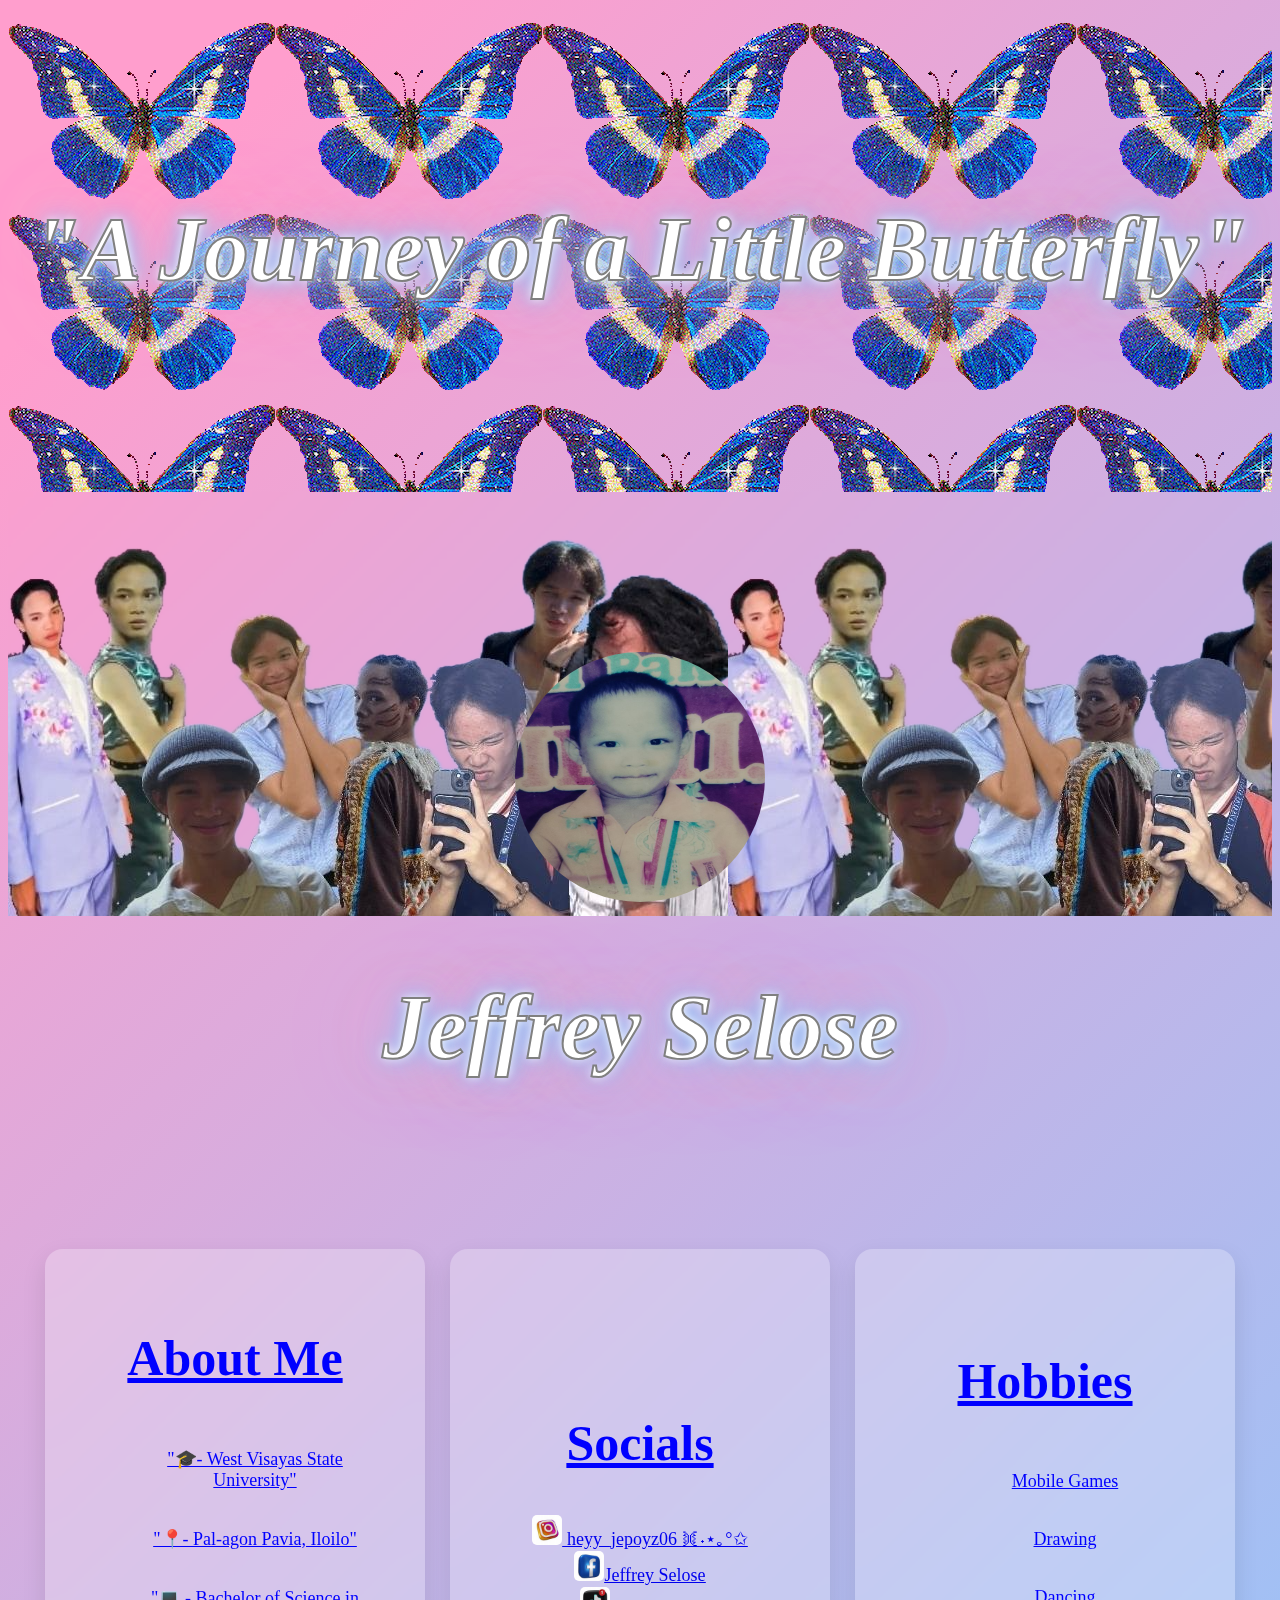
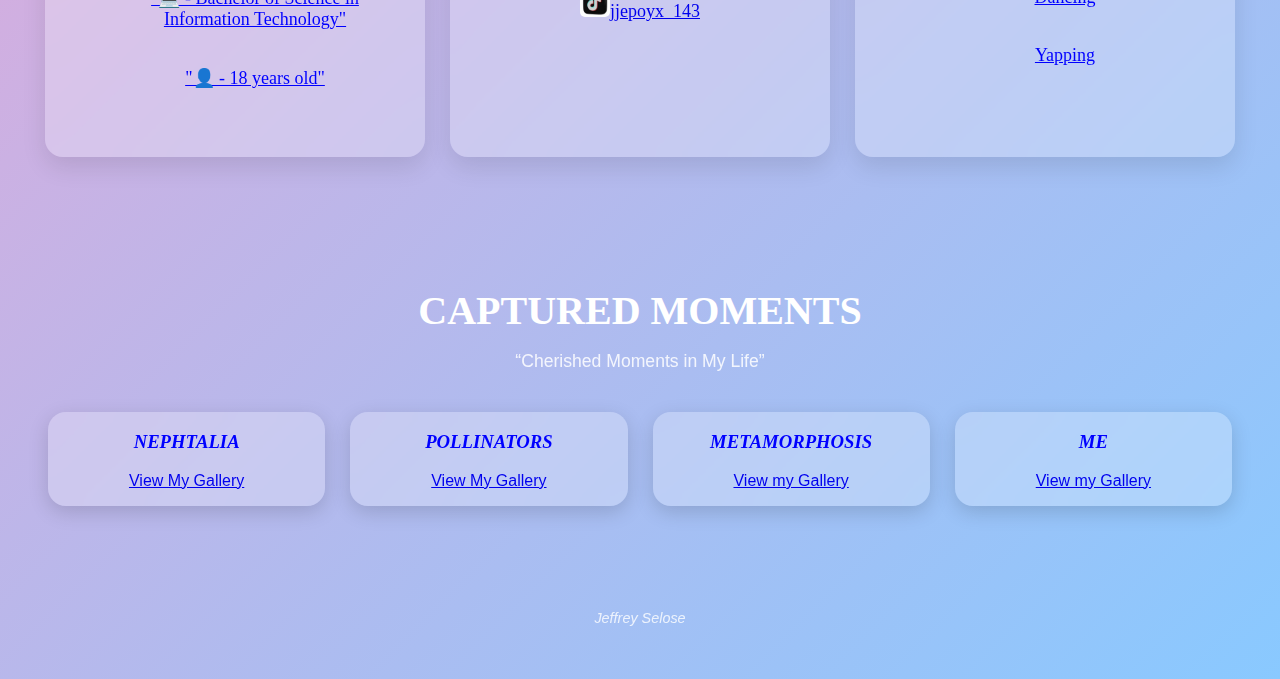
<file: index.html>
<!DOCTYPE html>
<html lang="en">
<head>
    <meta charset="UTF-8" />
    <meta name="viewport" content="width=device-width, initial-scale=1.0" />
    <title>Aesthetic Pink & Blue</title>
    <link rel="stylesheet" href="style.css" />
</head>
<body>
    <div class="butterflies">
        <img src="mariposa.gif" class="butterfly"/>
        <img src="borboletas-butterfly.gif" class="butterfly" />
        <img src="mariposa.gif" class="butterfly" />
        <img src="borboletas-butterfly.gif" class="butterfly" />
        <img src="mariposa.gif" class="butterfly" />
        <img src="borboletas-butterfly.gif" class="butterfly" />
        <img src="mariposa.gif" class="butterfly" />
        <img src="borboletas-butterfly.gif" class="butterfly" />
    </div>
     
    <header class="titlepage">
        <h1 class="glow">"A Journey of a Little Butterfly"</h1>
    </header>
    <header class="header1">
      <img class="profile" src="589276515_1338507640760225_9165822670378494767_n.jpg" width="250"height="250"alt="photo">
    </header>
    <header>
        <h1 class="glow">Jeffrey Selose</h1>
    </header>
    <section class="content">
        <div class="card">
             <h2>About Me</h2>
            <ul>"🎓- West Visayas State University"</ul>
            <ul>"📍- Pal-agon Pavia, Iloilo" </ul>
            <ul>"💻 - Bachelor of Science in Information Technology"</ul>
            <ul>"👤 - 18 years old"</ul>
        </div>

        <div class="card">
            <h2>Socials</h2> 
            <a href="https://www.instagram.com/heyy_jepoyz06" target="_blank" rel="noopener noreferrer">
            <img src="IG icon.jpg" alt="IG"> heyy_jepoyz06 𐦍˖⋆｡°✩</a>
            <a href="https://www.facebook.com/jeffrey.selose.3" target="_blank" rel="noopener noreferrer">
            <img src="fb icon.jpg" alt="FB">Jeffrey Selose</a>
            <a href="https://www.tiktok.com/@jjepoyx_143?_r=1&_t=ZS-91oCp4nquV0" target="_blank" rel="noopener noreferrer">
            <img src="OIP.jpg" alt="TikTok">jjepoyx_143</a>
        </div>
         <div class="card">
             <h2>Hobbies</h2>
           <ul>Mobile Games</ul>
           <ul>Drawing</ul>
           <ul>Dancing</ul>
           <ul>Yapping</ul>
        </div>

    </section>

   <section class="gallery-section">
      <h2>CAPTURED MOMENTS</h2>
      <p class="gallery-desc">“Cherished Moments in My Life”</p>

      <div class="gallery">
        <div class="gallery-item">
            <h3>NEPHTALIA</h3>
            <a href="Gallery1.html"><p>View My Gallery</p></a>
        </div>
        <div class="gallery-item">
            <h3>POLLINATORS</h3>
           <a href="Gallery2.html"><p>View My Gallery</p></a>
        </div>
        <div class="gallery-item">
            <h3>METAMORPHOSIS</h3>
           <a href="Gallery3.html"><p>View my Gallery</p></a>
        </div>
        <div class="gallery-item">
           <h3>ME</h3>
           <a href="Gallery4.html"><p>View my Gallery</p></a>
        </div>
    </div>
  </section>


    <footer>
        <p>Jeffrey Selose</p>
    </footer>
</body>
</html>
</file>
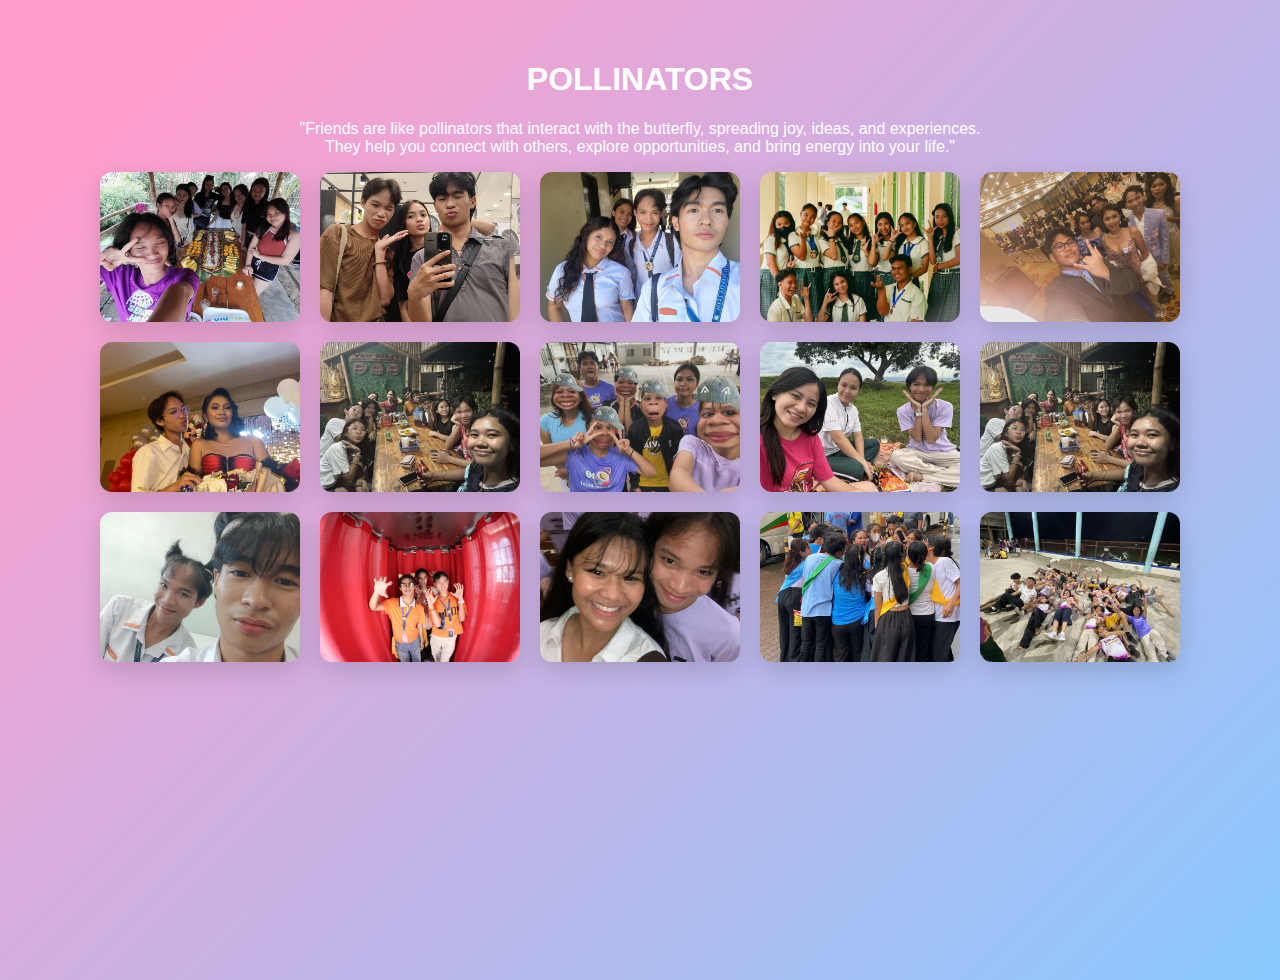
<file: Gallery2.html>
<!DOCTYPE html>
<html lang="en">
<head>
    <meta charset="UTF-8">
    <meta name="viewport" content="width=device-width, initial-scale=1.0">
    <title>Book Gallery</title>
    <link rel="stylesheet" href="book-gallery.css">
</head>
<body>
    <div class="butterflies">
        <img src="586130309_1328159695728496_8700091957335804654_n.jpg" class="butterfly" />
        <img src="586172915_2630775293956113_4853778015321001595_n.jpg" class="butterfly" />
        <img src="589265778_1579966936675069_666085479465591302_n.jpg" class="butterfly" />
        <img src="588918763_1149827097296792_7356732317123910227_n.jpg" class="butterfly" />
        <img src="589281129_1339851740953220_1733534183283013424_n.jpg" class="butterfly" />
        <img src="589153556_1364813201959458_65815146660888106_n.jpg" class="butterfly" />
        <img src="566624497_1523542718954803_1065401884410146187_n.jpg" class="butterfly" />
        <img src="589192280_1580746213281816_4831516042101353773_n.jpg" class="butterfly" />
    </div>
    <body>
    <header>
        <h1>POLLINATORS</h1>
        <p class="subtitle">"Friends are like pollinators that interact with the butterfly, spreading joy, ideas, and experiences.
            <br>
            They help you connect with others, explore opportunities, and bring energy into your life."</p>
    </header>



    <div class="book-gallery">
    <!-- Row 1 -->
        <div class="page">
        <div class="front"><img src="591629517_1183844450364749_3589233222130294608_n.jpg" alt=""></div>
        <div class="back"><img src="590642750_1546109726430250_9154251677601209079_n.jpg" alt=""></div>
        </div>
        <div class="page">
        <div class="front"><img src="590391195_1711137580271217_8478485166059557895_n.jpg" alt=""></div>
        <div class="back"><img src="590176940_814751931383124_6921863514218521724_n.jpg" alt=""></div>
        </div>
        <div class="page">
        <div class="front"><img src="590252586_858193643355463_3356923617948135193_n.jpg" alt=""></div>
        <div class="back"><img src="590270526_1604447880715239_4133866264857168680_n.jpg" alt=""></div>
        </div>
        <div class="page">
        <div class="front"><img src="590172226_2285907661849906_145386057576067605_n.jpg" alt=""></div>
        <div class="back"><img src="589896640_2570077146697340_6869700131887473457_n.jpg" alt=""></div>
        </div>
        <div class="page">
        <div class="front"><img src="589281129_1339851740953220_1733534183283013424_n.jpg" alt=""></div>
        <div class="back"><img src="589192280_1580746213281816_4831516042101353773_n.jpg" alt=""></div>
        </div>

     <!-- Row 2 -->
        <div class="page">
        <div class="front"><img src="589265778_1579966936675069_666085479465591302_n.jpg" alt=""></div>
        <div class="back"><img src="586130309_1328159695728496_8700091957335804654_n.jpg" alt=""></div>
        </div>
        <div class="page">
        <div class="front"><img src="566624497_1523542718954803_1065401884410146187_n.jpg" alt=""></div>
        <div class="back"><img src="589177349_1620562128908737_379745934996184412_n.jpg" alt=""></div>
        </div>
        <div class="page">
        <div class="front"><img src="589153556_1364813201959458_65815146660888106_n.jpg" alt=""></div>
        <div class="back"><img src="588717771_4106883122885611_6668800474808895418_n.jpg" alt=""></div>
        </div>
        <div class="page">
        <div class="front"><img src="589154979_1686963276041962_8777088627935302664_n.jpg" alt=""></div>
        <div class="back"><img src="588214649_1276428230909697_5698177171231369118_n.jpg" alt=""></div>
        </div>
        <div class="page">
        <div class="front"><img src="566624497_1523542718954803_1065401884410146187_n.jpg" alt=""></div>
        <div class="back"><img src="589259467_867810789070102_6817034602986742478_n.jpg" alt=""></div>
        </div>

        <!-- Row 3 -->
        <div class="page">
        <div class="front"><img src="588918763_1149827097296792_7356732317123910227_n.jpg" alt=""></div>
        <div class="back"><img src="589094767_1400079408443960_6547302031743551477_n.jpg" alt=""></div>
        </div>
        <div class="page">
        <div class="front"><img src="590638436_1278493827416862_4727684209759814980_n.jpg" alt=""></div>
        <div class="back"><img src="589295487_2391613287920929_8341385905442949909_n.jpg" alt=""></div>
        </div>
        <div class="page">
        <div class="front"><img src="589771681_1505606277396534_1858997953506725817_n.jpg" alt=""></div>
        <div class="back"><img src="588684550_2131230324303000_3263248966619766571_n.jpg" alt=""></div>
        </div>
        <div class="page">
        <div class="front"><img src="592741871_1362457334802652_2987559427499663660_n.jpg" alt=""></div>
        <div class="back"><img src="588552411_717526874744875_3863567460609868200_n.jpg" alt=""></div>
        </div>
        <div class="page">
        <div class="front"><img src="588758938_1164451328651447_7277813905097252609_n.jpg" alt=""></div>
        <div class="back"><img src="589954570_1860768841982477_5857375954771550006_n.jpg" alt=""></div>
    </div>


</body>
</html>
</file>
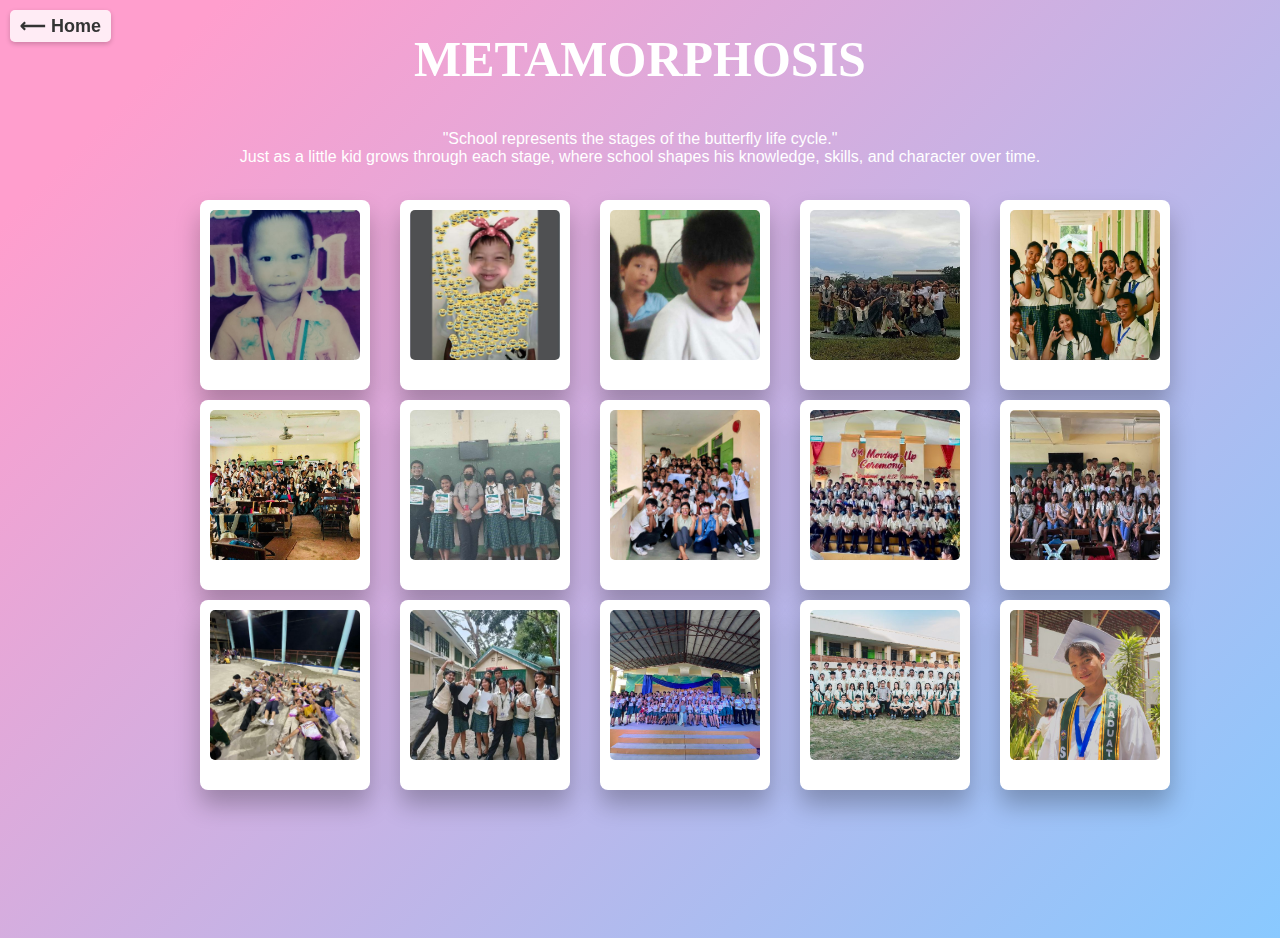
<file: Gallery3.html>
<!DOCTYPE html>
<html lang="en">
<head>
    <meta charset="UTF-8" />
    <meta name="viewport" content="width=device-width, initial-scale=1.0" />
    <title>Aesthetic Pink & Blue</title>
    <link rel="stylesheet" href="style.css" />
</head>
<body>
    <a href="index.html" class="back-btn">⟵ Home</a>
    <div class="butterflies">
        <img src="mariposa.gif" class="butterfly"/>
        <img src="borboletas-butterfly.gif" class="butterfly" />
        <img src="mariposa.gif" class="butterfly" />
        <img src="borboletas-butterfly.gif" class="butterfly" />
        <img src="mariposa.gif" class="butterfly" />
        <img src="borboletas-butterfly.gif" class="butterfly" />
        <img src="mariposa.gif" class="butterfly" />
        <img src="borboletas-butterfly.gif" class="butterfly" />
    </div>
      <h2>METAMORPHOSIS</h2>
      <p>"School represents the stages of the butterfly life cycle."
        <br>
        Just as a little kid grows through each stage, where school shapes his knowledge, skills, and character over time.
      </p>
 
    <style>
        .gallery {
        position: relative;
        width: 100%;
        height: 850px; 
        margin-top: 20px;
      }
    .polaroid {
        position: absolute;
        width: 150px;
        background: white;
        padding: 10px;
        padding-bottom: 25px;
        border-radius: 8px;
        box-shadow: 0 15px 25px rgba(0,0,0,0.25);
        transition: 0.3s ease;
        animation: float 4s ease-in-out infinite;
    }
        .polaroid img {
        width: 100%;
        height: 150px;
        object-fit: cover;
        border-radius: 5px;
    }

        .card3 {
        width: 60%;
        margin: 20px auto;
        background: rgba(255, 255, 255, 0.3);
        padding: 20px;
        border-radius: 18px;
        box-shadow: 0 10px 25px rgba(0,0,0,0.1);
        backdrop-filter: blur(10px);
        text-align: center;
        font-size: 16px;
        line-height: 1.5;
    }

    .polaroid:hover {
        transform: scale(1.2) rotate(0deg);
        box-shadow: 0 25px 35px rgba(0,0,0,0.4);
        z-index: 1000;
    }

    .grid{
      padding-top: 100px;
    }
    @keyframes float {
        0% { transform: translateY(0px); }
        50% { transform: translateY(-12px); }
        100% { transform: translateY(0px); }
    }
    .back-btn {
        position: absolute;
        top: 10px;
        left: 10px;
        text-decoration: none;
        color: #333;
        font-size: 18px;
        background: rgba(255, 255, 255, 0.8);
        padding: 5px 10px;
        border-radius: 5px;
        box-shadow: 0 2px 5px rgba(0,0,0,0.2);
        z-index: 1000;
    }
    .back-btn:hover {
        background: rgba(255, 255, 255, 1);
    }
     </style>
    <div class="grid">
      <div class="polaroid" style="left: 200px; top: 200px;">
        <img src="589276515_1338507640760225_9165822670378494767_n.jpg" alt="">
      </div>
      <div class="polaroid" style="left:400px; top: 200px">
        <img src="590183519_1155817656669544_550688937891722899_n.jpg" alt="">
      </div>
      <div class="polaroid" style="left: 600px; top: 200px" >
        <img src="588719923_1769122043576093_6314205367469330878_n.jpg" alt="">
      </div>
      <div class="polaroid" style="left: 800px; top: 200px">
       <img src="592641420_2395007637623300_5127626928878518821_n.jpg" alt="">
      </div>
      <div class="polaroid" style="left: 1000px; top: 200px">
        <img src="590172226_2285907661849906_145386057576067605_n.jpg" alt="">
      </div>
     <!--2nd line-->
      <div class="polaroid" style="left: 200px; top: 400px;">
       <img src="590408694_726217259947506_7385815533845430902_n.jpg" alt="">
      </div>
      <div class="polaroid" style="left: 400px; top: 400px;">
       <img src="590266633_2444988799249541_8940968576246560794_n.jpg" alt="">
      </div>
      <div class="polaroid" style="left: 600px; top: 400px;">
        <img src="589835535_2409037266259747_7284501771410242285_n.jpg" alt="">
      </div>
      <div class="polaroid" style="left: 800px; top: 400px;">
       <img src="589510276_861988259850427_8527626385895088765_n.jpg" alt="">
      </div>
      <div class="polaroid" style="left: 1000px; top: 400px;">
        <img src="566405712_1356212732665492_436992416965691709_n.jpg" alt="">
      </div>
      <!--3rd line-->
      <div class="polaroid" style="left: 200px; top: 600px;">
        <img src="588758938_1164451328651447_7277813905097252609_n.jpg" alt="">
      </div>
      <div class="polaroid" style="left: 400px; top: 600px;">
        <img src="591163650_1482633649513306_8997874985040235226_n.jpg" alt="">
      </div>
      <div class="polaroid" style="left: 600px; top: 600px;">
       <img src="590154472_855061186911462_5042772485811626985_n.jpg" alt="">
      </div>
      <div class="polaroid" style="left: 800px; top: 600px;">
        <img src="589279070_2289759818113913_1060119403472955319_n.jpg" alt="">
      </div>
      <div class="polaroid" style="left: 1000px; top: 600px;">
       <img src="588612323_848579188066055_426292867870962984_n (1).jpg" alt="">
      </div>
      
    </div>  
  
  </div>
  
</body>
</html>
</file>
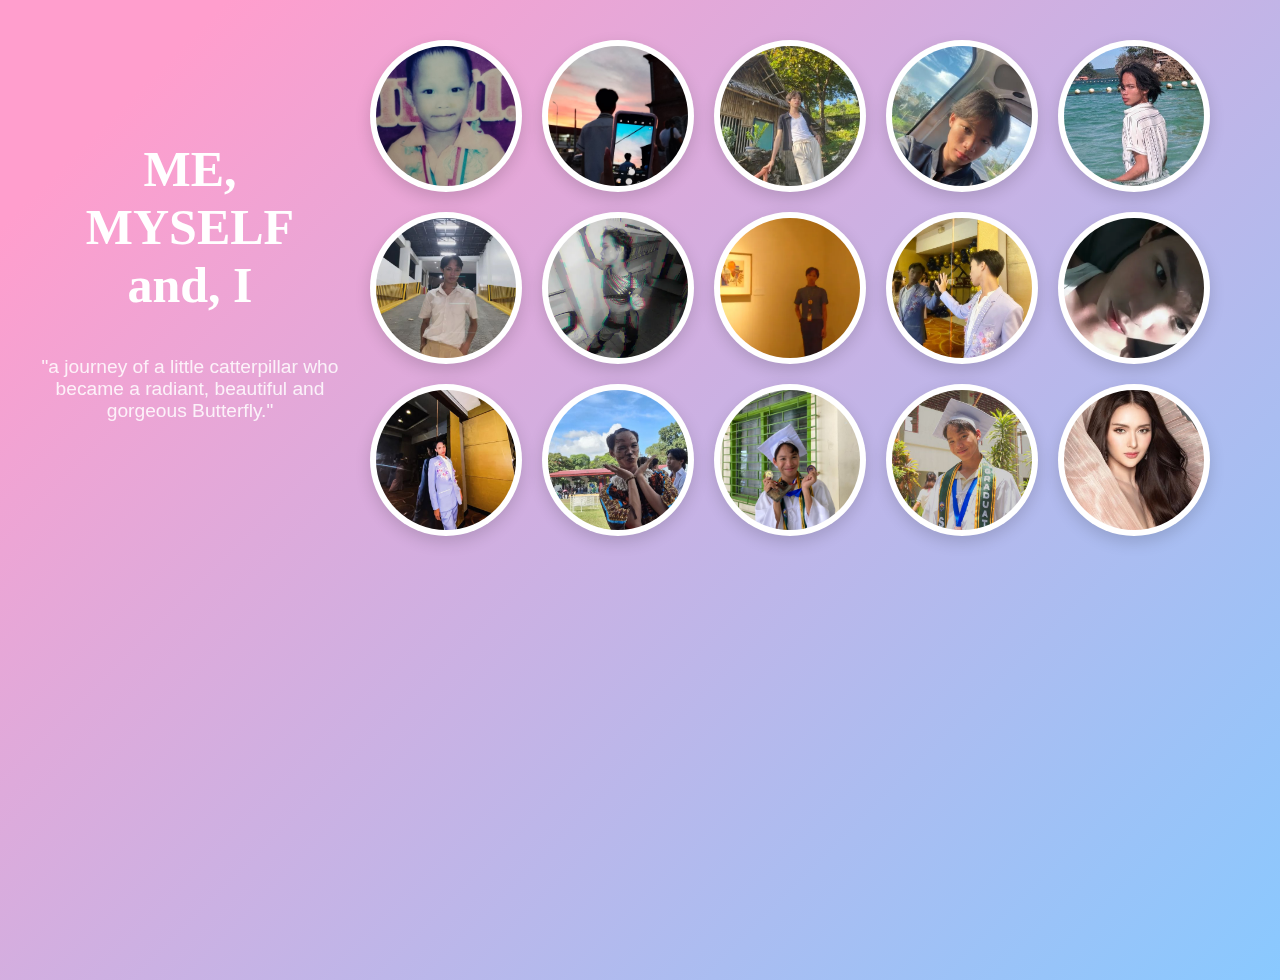
<file: Gallery4.html>
<!DOCTYPE html>
<html lang="en">
<head>
<meta charset="UTF-8" />
<title>Circular Picture Template</title>
<link rel="stylesheet" href="style.css">
<style>
  body{
    margin:0;
    padding:40px;
    font-family:Arial;
    display:flex;
    justify-content:center;
  }

  .circle-gallery{
    display:flex;
    flex-wrap:wrap;
    gap:20px;
    justify-content:center;
    max-width:900px;
  }

  .circle{
    width:140px;
    height:140px;
    border-radius:50%;
    background:#fff;
    padding:6px;
    box-shadow:0 6px 16px rgba(0,0,0,0.15);
    overflow:hidden;
    transition:0.3s;
  }

  .circle img{
    width:100%;
    height:100%;
    border-radius:50%;
    object-fit:cover;
  }

  .circle:hover{
    transform:scale(1.07);
    box-shadow:0 10px 20px rgba(0,0,0,0.25);
  }
</style>
</head>
<body>
 <div class="butterflies">
        <img src="mariposa.gif" class="butterfly"/>
        <img src="borboletas-butterfly.gif" class="butterfly" />
        <img src="mariposa.gif" class="butterfly" />
        <img src="borboletas-butterfly.gif" class="butterfly" />
        <img src="mariposa.gif" class="butterfly" />
        <img src="borboletas-butterfly.gif" class="butterfly" />
        <img src="mariposa.gif" class="butterfly" />
        <img src="borboletas-butterfly.gif" class="butterfly" />
    </div>
    <header>
      <h2>ME, MYSELF and, I</h2>
      <p>"a journey of a little catterpillar who became a radiant, beautiful and gorgeous Butterfly."</p>
    </header>
<div class="circle-gallery">
  <!-- Replace these image sources with your own -->
  <div class="circle"><img src="589276515_1338507640760225_9165822670378494767_n.jpg" alt=""></div>
  <div class="circle"><img src="589126175_866917699129625_4379740819970398860_n.jpg" alt=""></div>
  <div class="circle"><img src="590161843_856064077118333_3769109696712767444_n.jpg" alt=""></div>
  <div class="circle"><img src="577093577_1583406806020326_7073958110589772070_n.jpg" alt=""></div>
  <div class="circle"><img src="589517563_1187472523337684_5924935697060219651_n.jpg" alt=""></div>
  <div class="circle"><img src="588573033_1164801585845354_7530311130297051366_n.jpg" alt=""></div>
  <div class="circle"><img src="589175245_1574075750625965_7123703836155954908_n.webp" alt=""></div>
   <div class="circle"><img src="589808623_1472239103885815_314220209542898665_n.webp" alt=""></div>
  <div class="circle"><img src="Screenshot 2025-11-07 214841.png" alt=""></div>
  <div class="circle"><img src="589732820_1205657574783965_5378036217698971284_n.webp" alt=""></div>
  <div class="circle"><img src="591963805_1386469649792594_4666904238462315384_n.jpg" alt=""></div>
  <div class="circle"><img src="590443400_1398420514952865_7425839231232847775_n.jpg" alt=""></div>
  <div class="circle"><img src="592060240_1059996659521935_1879211978942657561_n.jpg" alt=""></div>
  <div class="circle"><img src="588612323_848579188066055_426292867870962984_n (1).jpg" alt=""></div>
  <div class="circle"><img src="589829187_851187684330795_3626794363609762836_n.jpg" alt=""></div>
</div>

</body>
</html>
</file>
<file: style.css>
body {
    font-family: "Poppins", sans-serif;
    background: linear-gradient(135deg, #ff9ecd 10%, #89c9ff 100%);
    color: #fff;
    align-items: baseline;
    text-align: center;
    min-height: 100vh;
}

.butterflies {
    position: fixed;
    inset: 0;
    overflow: hidden;
    pointer-events: none;
  
}

.butterfly {
    position: absolute;
    width: 80px;
    opacity: 10;
    animation: fly 12s linear infinite;
}

.butterfly:nth-child(1) {
    left: 3%;
    bottom: -150px;
    animation-delay: 0s;
    animation-duration: 10s;
}

.butterfly:nth-child(2) {
    left: 10%;
    bottom: -150px;
    animation-delay: 2s;
    animation-duration: 10s;
}

.butterfly:nth-child(3) {
    left: 20%;
    bottom: -150px;
    animation-delay: 3s;
    animation-duration: 11s;
}

.butterfly:nth-child(4) {
    left: 30%;
    bottom: -150px;
    animation-delay: 3s;
    animation-duration: 12s;
}

.butterfly:nth-child(5) {
    left: 65%;
    bottom: -150px;
    animation-delay: 5s;
    animation-duration: 13s;
}

.butterfly:nth-child(6) {
    left: 75%;
    bottom: -150px;
    animation-delay: 4s;
    animation-duration: 12s;
}

.butterfly:nth-child(7) {
    left: 85%;
    bottom: -150px;
    animation-delay: 3s;
    animation-duration: 11s;
}

.butterfly:nth-child(8) {
    left: 90%;
    bottom: -150px;
    animation-delay: 2s;
    animation-duration: 10s;
}

@keyframes fly {
    0% {
        transform: translateY(0) translateX(0) rotate(0deg);
    }
    15% {
        transform: translateY(-20vh) translateX(30px) rotate(15deg);
    }
    25% {
        transform: translateY(-30vh) translateX(20px) rotate(10deg);
    }
    35% {
        transform: translateY(-40vh) translateX(18px) rotate(5deg);
    }
    50% {
        transform: translateY(-50vh) translateX(15px) rotate(-5deg);
    }
    75% {
        transform: translateY(-80vh) translateX(-5px) rotate(-10deg);
    }
    90% {
        transform: translateY(-100vh) translateX(-10px) rotate(-15deg);
    }
    100% {
        transform: translateY(-120vh) translateX(-30px) rotate(0deg);
    }
}

.titlepage {
    background-image: url(butterfly-star.gif);
    padding-top: 130px;
    padding-bottom: 130px;
}

.header1 {
    padding-top: 150px;
    background-image:url(589908854_1613497443167332_2922002836540439101_n.png) ;
    opacity: 150%;
    backdrop-filter: blur(2px);
}

.profile {
  border-radius: 50%;
  padding: 10px;
}


h1 {
    font-size: 90px;
    font-weight: 700;
    font-family: Georgia, 'Times New Roman', Times, serif;
    font-style: oblique;
    color: white;
}

.glow {
  color: #fff;
  text-shadow: 
    0 0 10px #fff,
    0 0 20px #89c9ff,
    0 0 40px #89c9ff,
    0 0 80px #ff9ecd,
    0 0 120px #ff9ecd;
  -webkit-text-stroke: 2px gray; 
}

header p {
    font-size: 1.2rem;
    opacity: 0.85;
}

h2 {
    font-size: 50px;
    font-family: Georgia, 'Times New Roman', Times, serif;
    align-items: center;
    margin-top: 30px;
}
.content {
    display: flex;
    justify-content: center;
    flex-wrap: wrap;
    gap: 25px;
    padding: 40px 20px;
}

.card {
    background: rgba(255, 255, 255, 0.25);
    border-radius: 18px;
    box-shadow: 0 10px 25px rgba(0,0,0,0.1);
    padding: 50px;
    width: 280px;
    backdrop-filter: blur(10px);
    transition: transform 0.3s ease;
    margin-top: 70px;
}

.card:hover {
    transform: translateY(-8px);

}

.card {
  display: inline-flex; 
  flex-direction: column;               
  align-items: center;         
  justify-content: center;  
  text-align: center;    
  gap: 1px;                    
  color: blue;                
  text-decoration: underline;
  font-size: 18px;
  font-family: cursive;
  transition: 0.3s ease;
}
.card:hover {
  color: purple;
  text-decoration: underline;
  transform: scale(1.05);
}
.card img {
  width: 30px;                 
  height: 30px;
  border-radius: 5px;
  object-fit: cover;
  transition: transform 0.3s ease;
}
.card:hover img {
  transform: rotate(10deg) scale(1.1);
}

#aboutpage:hover {
  background-color: royalblue;
  transform: scale(1.05);
  box-shadow: 0 0 15px rgba(0, 0, 0, 0.3);
}

footer {
    padding: 30px;
    font-size: 0.9rem;
    opacity: 0.8;
    font-style: italic;
}

h3 {
    color: blue;
    font-family: Cambria, Cochin, Georgia, Times, 'Times New Roman', serif;
    font-style: italic;
}
.gallery-section {
    padding: 60px 20px;
    text-align: center;
}

.gallery-section h2 {
    font-size: 2.5rem;
    margin-bottom: 10px;
    color: #fff;
    font-weight: 600;
}

.gallery-desc {
    font-size: 1.1rem;
    opacity: 0.85;
    margin-bottom: 40px;
}

.gallery {
    display: grid;
    grid-template-columns: repeat(auto-fit, minmax(250px, 1fr));
    gap: 25px;
    padding: 0 20px;
}

.polaroid-wrapper {
    display: flex;
    justify-content: center;
    flex-wrap: wrap;
    gap: 40px;
    margin-top: 50px;
}

.polaroid {
    width: 180px;
    background: white;
    padding: 10px;
    padding-bottom: 25px;
    border-radius: 5px;
    box-shadow: 0 10px 20px rgba(0,0,0,0.2);
    text-align: center;
    font-family: "Courier New", monospace;
    transition: transform 0.3s ease;
}

.polaroid img {
    width: 100%;
    height: 180px;
    object-fit: cover;
    border-radius: 3px;
}

.rotate-left { transform: rotate(-8deg); }
.rotate-right { transform: rotate(8deg); }

.polaroid:hover {
    transform: scale(1.1) rotate(0deg);
    box-shadow: 0 20px 30px rgba(0,0,0,0.3);
}

.gallery-item {
    overflow: hidden;
    border-radius: 18px;
    box-shadow: 0 6px 20px rgba(0,0,0,0.15);
    background: rgba(255, 255, 255, 0.25);
    backdrop-filter: blur(10px);
}

.gallery-item img {
    width: 100%;
    display: block;
    border-radius: 18px;
    transition: transform 0.4s ease;
}

.gallery-item:hover img {
    transform: scale(1.08);
}

.grid {
  display: grid;
  grid-template-columns: repeat(3, 1fr); /* 3 columns */
  gap: 10px; /* space between boxes */
  padding-top: 40;
}

.back-btn {
    align-items: baseline;
    padding-top: 2%;
    margin-right: 2%;
    background: rgba(255, 255, 255, 0.4);
    padding: 10px 18px;
    color: #000;
    border: none;
    border-radius: 10px;
    backdrop-filter: blur(5px);
    font-size: 16px;
    font-weight: 600;
    cursor: pointer;
    transition: 0.3s;
}


.back-btn:hover {
    background: rgba(255, 255, 255, 0.7);
    transform: scale(1.05);
}

/* ===========================
   RESPONSIVE DESIGN
   =========================== */

/* Tablets – 1024px and below */
/* Media queries for responsiveness */
        @media (max-width: 500px) {
            h1 {
                font-size: 40px;
                margin-top: 20px;
            }

            .gallery {
                height: 600px;
                transform: scale(0.7);
                transform-origin: center;
            }

            .polaroid {
                width: 120px;
            }

            .polaroid img {
                height: 120px;
            }
        }

        @media (max-width: 480px) {
            h1 {
                font-size: 30px;
            }

            .gallery {
                height: 500px;
                transform: scale(0.5);
                transform-origin: center;
            }

            .polaroid {
                width: 80px;
            }

            .polaroid img {
                height: 90px;
            }
        }
@media (max-width: 700px) {

    h1 {
        font-size: 70px;
    }

    h2 {
        font-size: 40px;
    }

    .card {
        width: 240px;
        margin-top: 40px;
        padding: 35px;
    }

    .polaroid {
        width: 160px;
    }

    .polaroid img {
        height: 160px;
    }

    .grid {
        grid-template-columns: repeat(2, 1fr);
    }
}

/* Phones – Heart Shape Layout */
@media (max-width: 480px) {

    .gallery {
        position: relative;
        width: 100%;
        height: 520px;        /* Controls heart height */
        margin: 0 auto;
    }

    .gallery .polaroid {
        position: absolute;
        width: 70px;          /* Adjust polaroid size on phone */
        height: 80px;
        transform: translate(-50%, -50%);
    }

    /* ❤️ Heart coordinates for 30 polaroids */
    .gallery .polaroid:nth-child(1)  { top: 20%; left: 35%; }
    .gallery .polaroid:nth-child(2)  { top: 18%; left: 45%; }
    .gallery .polaroid:nth-child(3)  { top: 20%; left: 55%; }
    .gallery .polaroid:nth-child(4)  { top: 22%; left: 65%; }

    .gallery .polaroid:nth-child(5)  { top: 30%; left: 27%; }
    .gallery .polaroid:nth-child(6)  { top: 30%; left: 73%; }

    .gallery .polaroid:nth-child(7)  { top: 40%; left: 20%; }
    .gallery .polaroid:nth-child(8)  { top: 40%; left: 80%; }

    .gallery .polaroid:nth-child(9)  { top: 50%; left: 17%; }
    .gallery .polaroid:nth-child(10) { top: 50%; left: 83%; }

    .gallery .polaroid:nth-child(11) { top: 60%; left: 20%; }
    .gallery .polaroid:nth-child(12) { top: 60%; left: 80%; }

    .gallery .polaroid:nth-child(13) { top: 70%; left: 25%; }
    .gallery .polaroid:nth-child(14) { top: 70%; left: 75%; }

    .gallery .polaroid:nth-child(15) { top: 78%; left: 30%; }
    .gallery .polaroid:nth-child(16) { top: 78%; left: 70%; }

    .gallery .polaroid:nth-child(17) { top: 85%; left: 40%; }
    .gallery .polaroid:nth-child(18) { top: 85%; left: 60%; }

    /* center fillers */
    .gallery .polaroid:nth-child(19) { top: 35%; left: 50%; }
    .gallery .polaroid:nth-child(20) { top: 45%; left: 50%; }
    .gallery .polaroid:nth-child(21) { top: 55%; left: 50%; }
    .gallery .polaroid:nth-child(22) { top: 65%; left: 50%; }
    .gallery .polaroid:nth-child(23) { top: 75%; left: 50%; }

    /* bottom point */
    .gallery .polaroid:nth-child(24) { top: 92%; left: 50%; }

    /* extra scatter inside the heart */
    .gallery .polaroid:nth-child(25) { top: 38%; left: 42%; }
    .gallery .polaroid:nth-child(26) { top: 38%; left: 58%; }
    .gallery .polaroid:nth-child(27) { top: 52%; left: 38%; }
    .gallery .polaroid:nth-child(28) { top: 52%; left: 62%; }
    .gallery .polaroid:nth-child(29) { top: 68%; left: 42%; }
    .gallery .polaroid:nth-child(30) { top: 68%; left: 58%; }
}


/* Tablets – Medium (768px and below) */
@media (max-width: 700px) {

    body {
        padding: 0 10px;
    }

    h1 {
        font-size: 55px;
    }

    h2 {
        font-size: 32px;
    }

    .titlepage {
        padding-top: 90px;
        padding-bottom: 90px;
    }

    .header1 {
        padding-top: 100px;
    }

    .content {
        gap: 15px;
        padding: 20px;
    }

    .card {
        width: 200px;
        padding: 30px;
    }

    .polaroid-wrapper {
        gap: 25px;
    }

    .polaroid {
        width: 150px;
    }

    .polaroid img {
        height: 150px;
    }

    .gallery {
        grid-template-columns: repeat(auto-fit, minmax(180px, 1fr));
    }

    .grid {
        grid-template-columns: repeat(2, 1fr);
    }

    .butterfly {
        width: 60px;
    }
}

/* Phones – 480px and below */
@media (max-width: 480px) {

    h1 {
        font-size: 38px;
    }

    h2 {
        font-size: 25px;
    }

    .titlepage {
        padding-top: 60px;
        padding-bottom: 60px;
    }

    .profile {
        width: 120px;
    }

    .card {
        width: 90%;
        padding: 25px;
    }

    .polaroid-wrapper {
        gap: 20px;
    }

    .polaroid {
        width: 130px;
    }

    .polaroid img {
        height: 130px;
    }

    .gallery {
        grid-template-columns: repeat(2, 1fr);
    }

    .grid {
        grid-template-columns: repeat(1, 1fr);
    }

    .butterfly {
        width: 45px;
    }
}

/* Very Small Phones – 360px and below */
@media (max-width: 360px) {

    h1 {
        font-size: 30px;
    }

    h2 {
        font-size: 22px;
    }

    .card {
        width: 95%;
        padding: 20px;
    }

    .polaroid {
        width: 110px;
    }

    .polaroid img {
        height: 110px;
    }

    .gallery {
        grid-template-columns: 1fr;
    }

    .butterfly {
        width: 40px;
    }
}
</file>
<file: book-gallery.css>
body {
    font-family: "Poppins", sans-serif;
    background: linear-gradient(135deg, #ff9ecd 10%, #89c9ff 100%);
    color: #fff;
    align-items: baseline;
    text-align: center;
    min-height: 100vh;
}

.butterflies {
    position: fixed;
    inset: 0;
    overflow: hidden;
    pointer-events: none;
  
}

.butterfly {
    position: absolute;
    width: 80px;
    opacity: 10;
    animation: fly 12s linear infinite;
}

.butterfly:nth-child(1) {
    left: 3%;
    bottom: -150px;
    animation-delay: 0s;
    animation-duration: 10s;
}

.butterfly:nth-child(2) {
    left: 10%;
    bottom: -150px;
    animation-delay: 2s;
    animation-duration: 10s;
}

.butterfly:nth-child(3) {
    left: 20%;
    bottom: -150px;
    animation-delay: 3s;
    animation-duration: 11s;
}

.butterfly:nth-child(4) {
    left: 30%;
    bottom: -150px;
    animation-delay: 3s;
    animation-duration: 12s;
}

.butterfly:nth-child(5) {
    left: 65%;
    bottom: -150px;
    animation-delay: 5s;
    animation-duration: 13s;
}

.butterfly:nth-child(6) {
    left: 75%;
    bottom: -150px;
    animation-delay: 4s;
    animation-duration: 12s;
}

.butterfly:nth-child(7) {
    left: 85%;
    bottom: -150px;
    animation-delay: 3s;
    animation-duration: 11s;
}

.butterfly:nth-child(8) {
    left: 90%;
    bottom: -150px;
    animation-delay: 2s;
    animation-duration: 10s;
}

@keyframes fly {
    0% {
        transform: translateY(0) translateX(0) rotate(0deg);
    }
    15% {
        transform: translateY(-20vh) translateX(30px) rotate(15deg);
    }
    25% {
        transform: translateY(-30vh) translateX(20px) rotate(10deg);
    }
    35% {
        transform: translateY(-40vh) translateX(18px) rotate(5deg);
    }
    50% {
        transform: translateY(-50vh) translateX(15px) rotate(-5deg);
    }
    75% {
        transform: translateY(-80vh) translateX(-5px) rotate(-10deg);
    }
    90% {
        transform: translateY(-100vh) translateX(-10px) rotate(-15deg);
    }
    100% {
        transform: translateY(-120vh) translateX(-30px) rotate(0deg);
    }
}
body {
    margin: 0;
    font-family: 'Poppins', sans-serif;
    display: flex;
    flex-direction: column;
    align-items: center;
    padding: 40px 20px;
}

.header {
    text-align: center;
    margin-bottom: 40px;
}

.header h1 {
    font-size: 36px;
    color: #333;
}

.header .subtitle {
    font-size: 16px;
    color: #555;
}

/* Grid layout for 5 columns */
.book-gallery {
    display: grid;
    grid-template-columns: repeat(5, 1fr);
    gap: 20px;
    perspective: 1500px; /* 3D effect */
}

.page {
    width: 200px;
    height: 150px;
    position: relative;
    transform-style: preserve-3d;
    transition: transform 0.8s ease;
    cursor: pointer;
}

.page .front,
.page .back {
    position: absolute;
    width: 100%;
    height: 100%;
    border-radius: 12px;
    overflow: hidden;
    backface-visibility: hidden;
    box-shadow: 0 8px 25px rgba(0,0,0,0.15);
}

.page .front img,
.page .back img {
    width: 100%;
    height: 100%;
    object-fit: cover;
}

/* Back side rotated */
.page .back {
    transform: rotateY(180deg);
}

.back-btn {
    padding-top: 2%;
    left: 2%;
    background: rgba(255, 255, 255, 0.4);
    padding: 10px 18px;
    color: #000;
    border: none;
    border-radius: 10px;
    backdrop-filter: blur(5px);
    font-size: 16px;
    font-weight: 600;
    cursor: pointer;
    transition: 0.3s;
}

.back-btn:hover {
    background: rgba(255, 255, 255, 0.7);
    transform: scale(1.05);
}


/* Flip effect */
.page:hover {
    transform: rotateY(180deg);
}

/* ===========================
   RESPONSIVE DESIGN
   =========================== */

/* Tablets – 768px and below */
@media (max-width: 768px) {
    .book-gallery {
        grid-template-columns: repeat(3, 1fr); /* 3 columns */
        gap: 15px;
    }

    .page {
        width: 160px;
        height: 120px;
    }

    .header h1 {
        font-size: 28px;
    }
}

/* Phones – 480px and below */
@media (max-width: 480px) {
    .book-gallery {
        grid-template-columns: repeat(2, 1fr); /* 2 columns */
        gap: 12px;
    }

    .page {
        width: 140px;
        height: 110px;
    }

    body {
        padding: 20px 10px;
    }

    .header h1 {
        font-size: 22px;
    }
}

/* Very small phones – 360px and below */
@media (max-width: 360px) {
    .book-gallery {
        grid-template-columns: repeat(1, 1fr); /* 1 column */
    }

    .page {
        width: 90%;
        height: 200px;
    }
}
</file>
